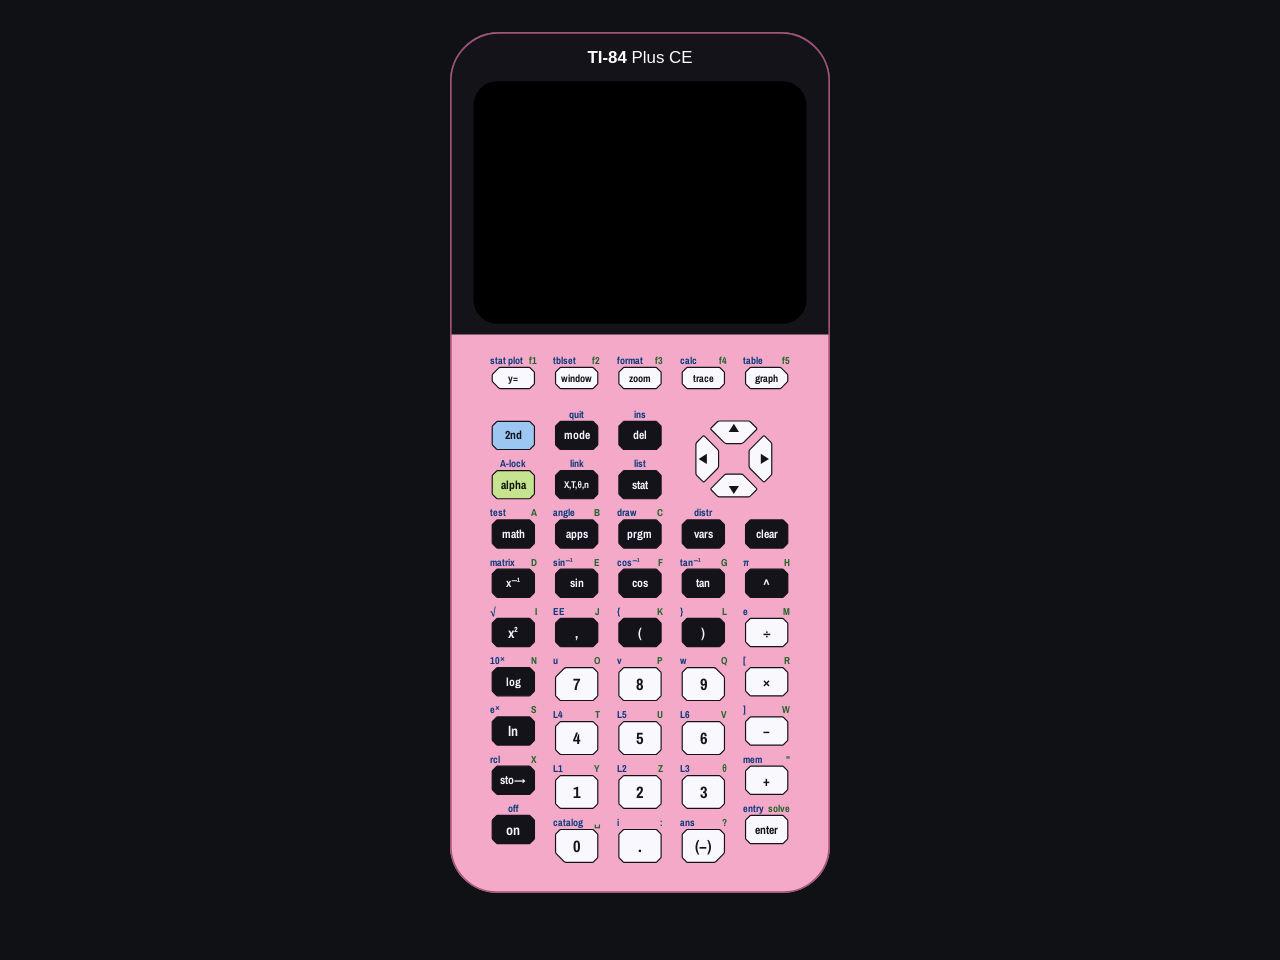
<file: web/calc.html>
<!doctype html>
<html lang="en">
<head>
    <meta charset="utf-8">
    <meta name="viewport" content="width=device-width, initial-scale=1">
    <title>calc test</title>
    <link rel="stylesheet" href="https://fonts.googleapis.com/css2?family=Archivo+Narrow:wght@700&display=swap">
    <style>
        body { background: #101114; color: #ccd; font-family: sans-serif; display: grid; place-items: center; gap: 1rem; margin: 2rem 1rem; }
        #pad { width: min(380px, 100%); }
        #pad svg { display: block; width: 100%; }
        #log { font-family: monospace; min-height: 1.5em; }
    </style>
</head>
<body>
    <!-- just for poking at the calc, the real page is somewhere else -->
    <div id="pad"></div>
    <div id="log"></div>
    <script type="module">
        import { calculator } from "./calc.js";
        const log = document.getElementById("log");
        let n = 0;
        calculator(document.getElementById("pad"), (name, held) =>
            log.textContent = `${++n}: ${Object.keys(held).filter(m => held[m]).map(m => m + "+").join("")}${name}`,
            new URLSearchParams(location.search).get("model") ?? "ce"); // ?model=nspire
    </script>
</body>
</html>
</file>
